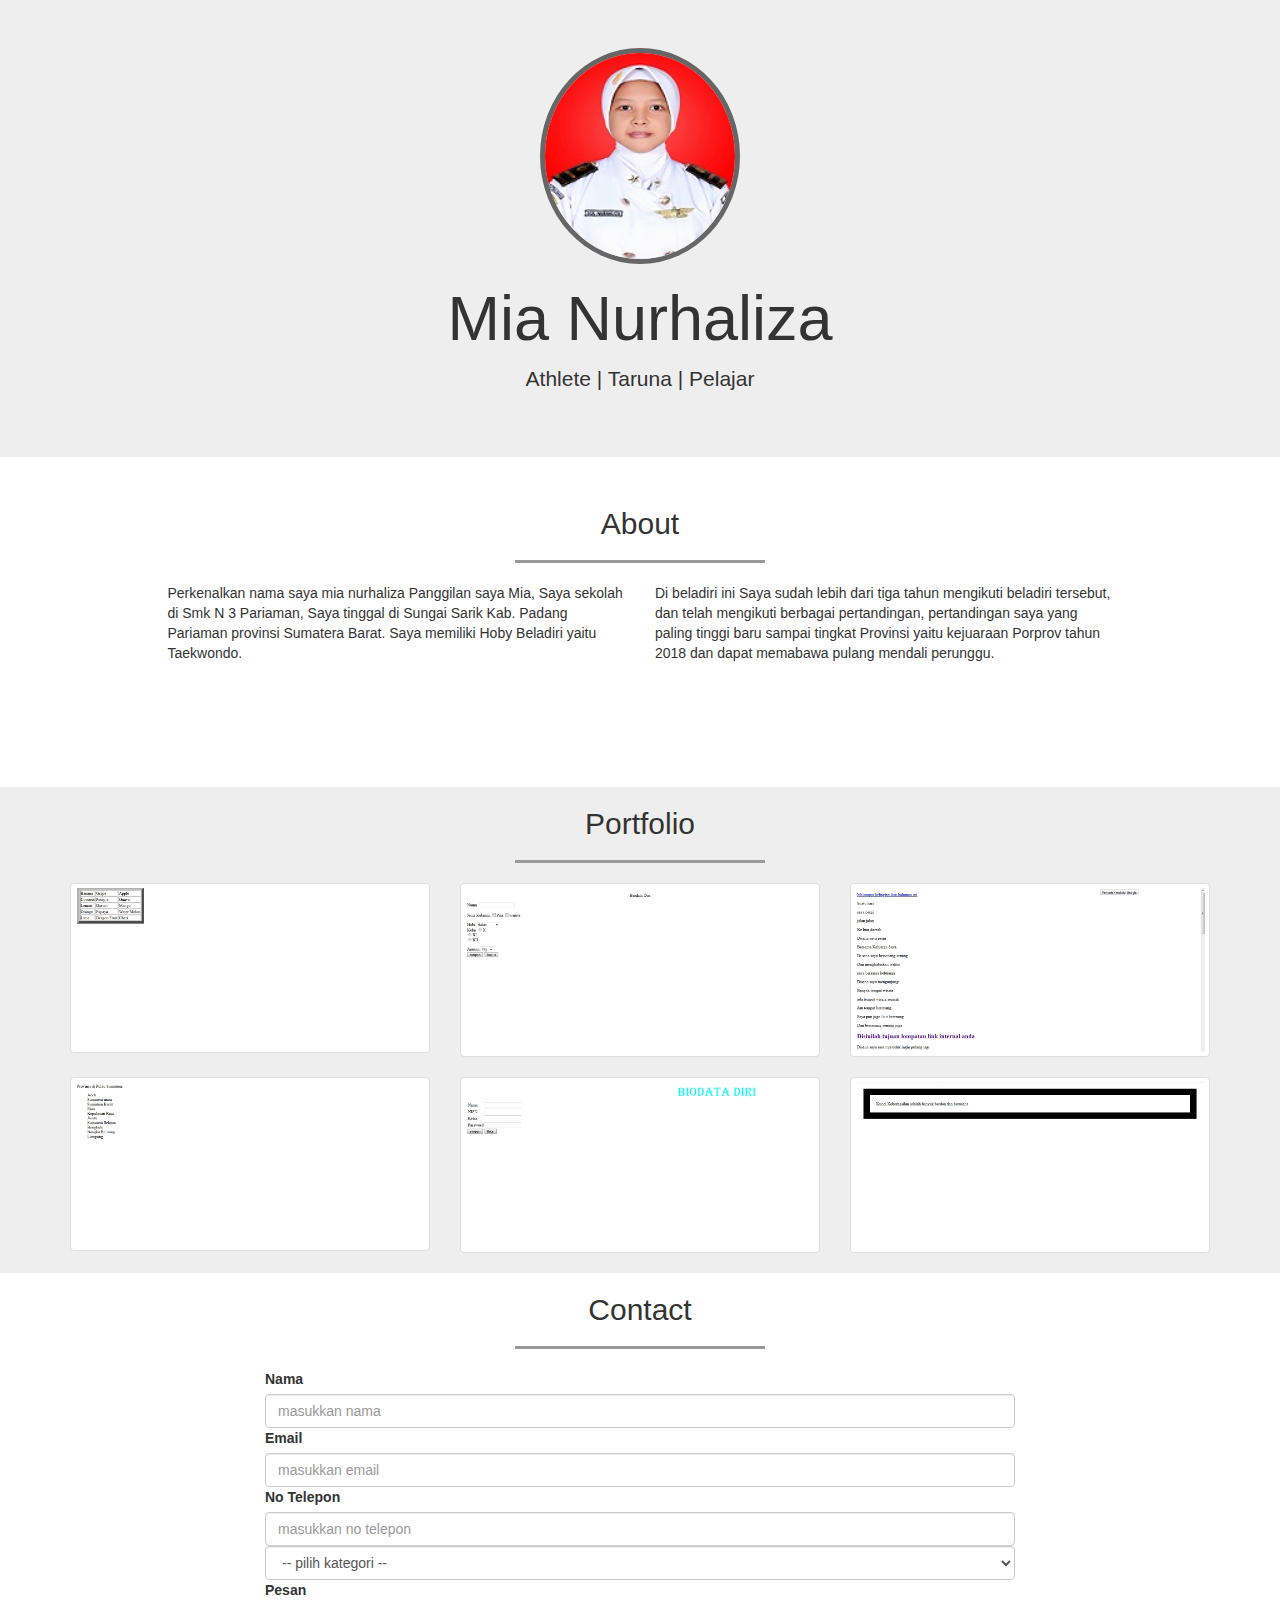
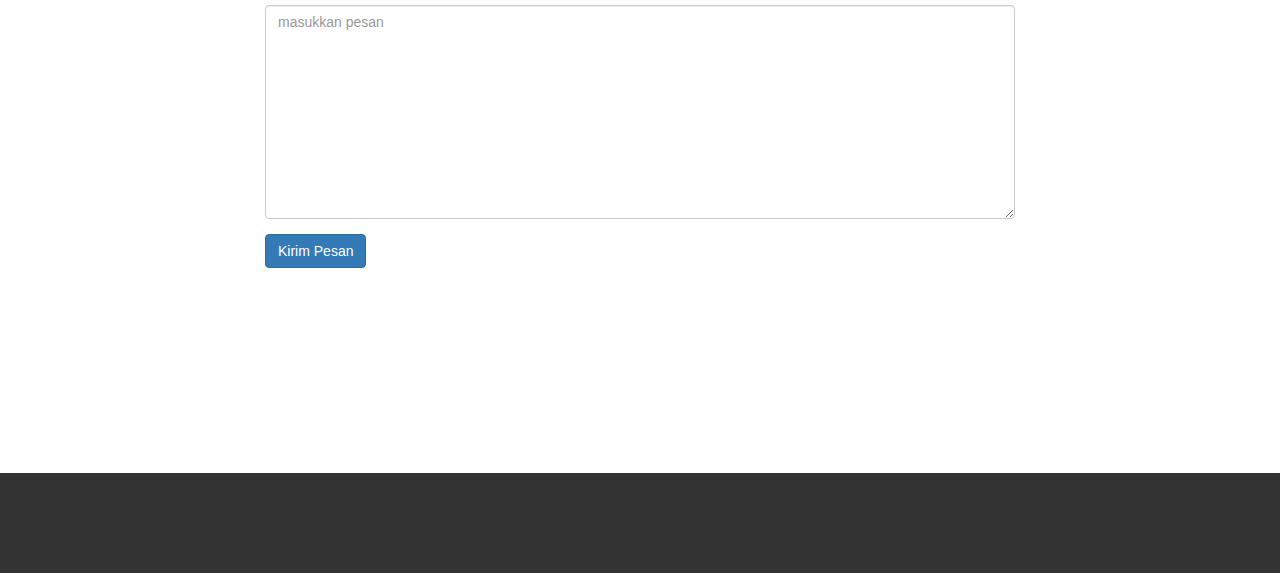
<file: index.html>
<!DOCTYPE html>
<html lang="en">
  <head>
    <meta charset="utf-8">
    <meta http-equiv="X-UA-Compatible" content="IE=edge">
    <meta name="viewport" content="width=device-width, initial-scale=1">
    <!-- The above 3 meta tags *must* come first in the head; any other head content must come *after* these tags -->
    <title>My Portofolio</title>

    <!-- Bootstrap -->
    <link href="css/bootstrap.min.css" rel="stylesheet">
    <link rel="stylesheet" href="css/style.css">

    <!-- HTML5 shim and Respond.js for IE8 support of HTML5 elements and media queries -->
    <!-- WARNING: Respond.js doesn't work if you view the page via file:// -->
    <!--[if lt IE 9]>
      <script src="https://oss.maxcdn.com/html5shiv/3.7.3/html5shiv.min.js"></script>
      <script src="https://oss.maxcdn.com/respond/1.4.2/respond.min.js"></script>
    <![endif]-->
  </head>
  <body>
    <!-- jumbroton -->
    <div class="jumbotron text-center">
      <img src="img/Mia.1.jpg" class="img-circle">
      <h1>Mia Nurhaliza</h1>
      <p>Athlete | Taruna | Pelajar</p>
    </div>
    <!-- akhir jumbroton -->


    <!-- about -->
   <section class="about" id="about">
     <div class="container">
       <div class="row">
         <div class="col-sm-12">
           <h2 class="text-center">About</h2>
           <hr>
         </div>
       </div>

       <div class="row">
         <div class="col-sm-5 col-sm-offset-1">
           <p>Perkenalkan nama saya mia nurhaliza Panggilan saya Mia, Saya sekolah di Smk N 3 Pariaman, Saya tinggal di Sungai Sarik Kab. Padang Pariaman provinsi Sumatera Barat. Saya memiliki Hoby Beladiri yaitu Taekwondo.</p>
         </div>
         <div class="col-sm-5">
           <p>Di beladiri ini Saya sudah lebih dari tiga tahun mengikuti beladiri tersebut, dan telah mengikuti berbagai pertandingan, pertandingan saya yang paling tinggi baru sampai tingkat Provinsi yaitu kejuaraan Porprov tahun 2018 dan dapat memabawa pulang mendali perunggu.</p>
         </div>
       </div>
     </div>
   </section>
    <!-- akhir about -->


    <!-- portfolio -->
    <section class="portfolio" id="portfolio">
      <div class="container">
        <div class="row">
          <div class="col-sm-12 text-center">
            <h2>Portfolio</h2>
            <hr>
          </div>
       </div>


       <div class="row">
         <div class="col-sm-4">
          <a href="" class="thumbnail">
            <img src="img/portfolio/1.jpg">
          </a>
       </div>

       <div class="col-sm-4">
          <a href="" class="thumbnail">
            <img src="img/portfolio/2.jpg">
          </a>
       </div>

       <div class="col-sm-4">
          <a href="" class="thumbnail">
            <img src="img/portfolio/3.jpg">
          </a>
       </div>

       <div class="col-sm-4">
          <a href="" class="thumbnail">
            <img src="img/portfolio/4.jpg">
          </a>
       </div>

       <div class="col-sm-4">
          <a href="" class="thumbnail">
            <img src="img/portfolio/5.jpg">
          </a>
       </div>

       <div class="col-sm-4">
          <a href="" class="thumbnail">
            <img src="img/portfolio/6.jpg">
          </a>
       </div>


      </div>
    </section>
    <!-- akhir portfolio -->
 



    <!-- contact -->
    <section class="contact" id="contact">
     <div class="container">
        <div class="row">
          <div class="col-sm-12 text-center">
            <h2>Contact</h2>
            <hr>
          </div>
       </div>

       <div class="row">
         <div class="col-sm-8 col-sm-offset-2">
           <form>
             <div class="form-grop">
               <label for="nama">Nama</label>
               <input type="text" id="nama" class="form-control" placeholder="masukkan nama">
             </div>

              <div class="form-grop">
               <label for="email">Email</label>
               <input type="email" id="email" class="form-control" placeholder="masukkan email">
             </div>

              <div class="form-grop">
               <label for="telp">No Telepon </label>
               <input type="tel" id="telp" class="form-control" placeholder="masukkan no telepon">
             </div>
             
              <select class="form-control">
                <option>-- pilih kategori --</option>
                <option>web design</option>
                <option>web development</option>
              </select>

                <div class="form-group">
                  <label for="pesan">Pesan</label>
                  <textarea class="form-control" rows="10" placeholder="masukkan pesan"></textarea>
                </div>

                <button type="submit" class="btn btn-primary">Kirim Pesan</button>

           </form>
         </div>
       </div>
     </div> 
    </section>
    <!-- akhir contact -->


    <!-- footer -->
    <footer>
      <div class="container">
        <div class="row">
          
        </div>
      </div>
    </footer>
    <!-- akhir footer -->


    <!-- jQuery (necessary for Bootstrap's JavaScript plugins) -->
    <script src="https://ajax.googleapis.com/ajax/libs/jquery/1.12.4/jquery.min.js"></script>
    <!-- Include all compiled plugins (below), or include individual files as needed -->
    <script src="js/bootstrap.min.js"></script>
  </body>
</html>
</file>
<file: css/style.css>
html {
	position: relative;
}

body {
	margin-bottom: 100px;
}


.jumbotron img {
	width: 200px;
	border: 5px solid #666;
}

 hr {
	width: 250px;
	border-top:3px solid #999;
}

section{
	min-height: 300px;
}


.portfolio {
	background-color: #eee;
}


.contact {
	min-height:800px;
}

footer {
	position: absolute;
	bottom: 0;
	width: 100%;
	height: 100px;
	background-color: #333;
}
</file>
